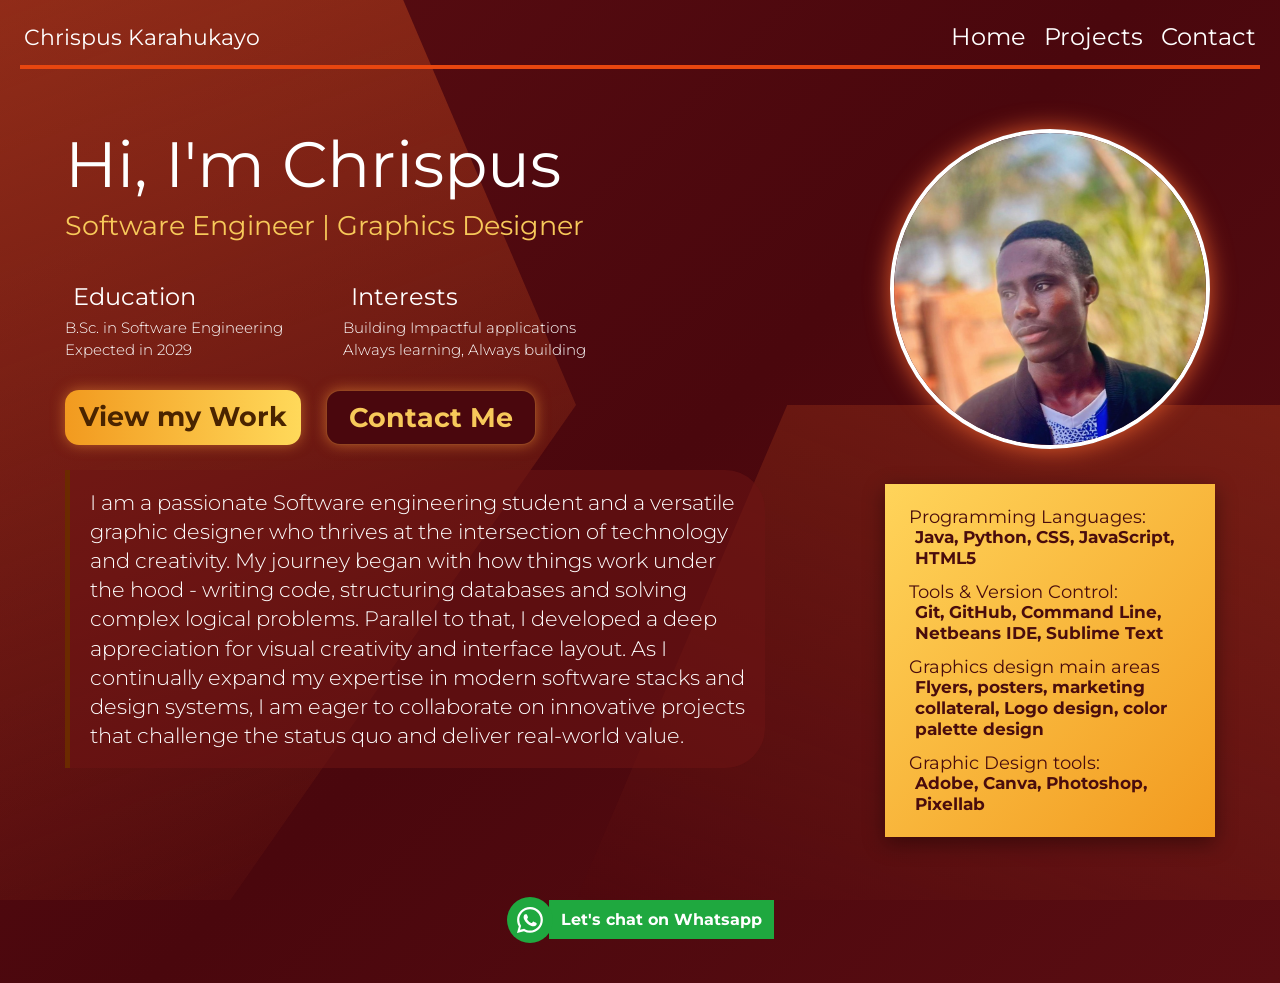
<file: index.html>
<!DOCTYPE html>
<html lang="en">
<head>

  <meta charset="UTF-8">
  <meta name="viewport" content="width=device-width, initial-scale=1.0">
  <title>Chrispus Karahukayo | Portfolio</title>

  <link rel="icon" type="image/png" href="C:\Users\AHSAN\Documents\portfolio\images/faviconn.png">

  <link rel="preconnect" href="https://fonts.googleapis.com">
  <link href="https://fonts.googleapis.com/css2?family=Montserrat:wght@300;400;500;700&display=swap" rel="stylesheet">
  <link rel="stylesheet" href="style.css">

  <link rel="icon" type="images/png" href="logo.png">

</head>
<body>

  <header class="navbar">
    <div class="logo">Chrispus Karahukayo</div>
    <nav>
      <a href="index.html">Home</a>
      <a href="projects.html">Projects</a>
      <a href="#contact">Contact</a>
    </nav>
  </header>

  <main class="hero">
    <section class="hero-left">
      <h1>Hi, I'm Chrispus</h1>
      <h2>Software Engineer | Graphics Designer</h2>

      <div class="info-row">
        <div class="info">
          <h3><span class="icon"></span> Education</h3>
          <p>B.Sc. in Software Engineering<br>Expected in 2029</p>
        </div>
        <div class="info">
          <h3><span class="icon"></span> Interests</h3>
          <p>Building Impactful applications<br>Always learning, Always building</p>
        </div>
      </div>

      <div class="buttons">
        <a href="projects.html" class="btn btn-gold">View my Work</a>
        <a href="#contact" class="btn btn-dark">Contact Me</a>
      </div>

      <div class="about">
        <p>
          I am a passionate Software engineering student and a versatile graphic
          designer who thrives at the intersection of technology and creativity.
          My journey began with how things work under the hood - writing code,
          structuring databases and solving complex logical problems. Parallel to
          that, I developed a deep appreciation for visual creativity and
          interface layout. As I continually expand my expertise in modern
          software stacks and design systems, I am eager to collaborate on
          innovative projects that challenge the status quo and deliver
          real-world value.
        </p>
      </div>
    </section>

    <aside class="hero-right">
      <img src="profilePic.jpg" alt="Chrispus Karahukayo" class="profile-pic">

      <div class="skills-card">
        <h4>Programming Languages:</h4>
        <p>Java, Python, CSS, JavaScript, HTML5</p>

        <h4>Tools &amp; Version Control:</h4>
        <p>Git, GitHub, Command Line, Netbeans IDE, Sublime Text</p>

        <h4>Graphics design main areas</h4>
        <p>Flyers, posters, marketing collateral, Logo design, color palette design</p>

        <h4>Graphic Design tools:</h4>
        <p>Adobe, Canva, Photoshop, Pixellab</p>
      </div>
    </aside>
  </main>

  <footer id="contact" class="footer">
    <!-- Replace 2567XXXXXXXX with your number: country code + number, no +, no spaces, no leading 0 -->
    <a class="whatsapp"
       href="https://wa.me/256708067861?text=Hello%20Chrispus%2C%20I%20saw%20your%20portfolio."
       target="_blank" rel="noopener">
      <span class="wa-icon">
        <svg viewBox="0 0 24 24" width="26" height="26" fill="#fff" aria-hidden="true">
          <path d="M20.5 3.5A11.8 11.8 0 0 0 12 0C5.4 0 .1 5.3.1 11.9c0 2.1.5 4.1 1.6 5.9L0 24l6.4-1.7a11.9 11.9 0 0 0 5.6 1.4c6.6 0 11.9-5.3 11.9-11.9 0-3.2-1.2-6.200-3.4-8.300zM12 21.700c-1.800 0-3.500-.5-5-1.400l-.4-.2-3.800 1 1-3.700-.2-.4a9.800 9.800 0 0 1-1.500-5.200C2.100 6.500 6.600 2.100 12 2.100c2.600 0 5.100 1 6.900 2.900a9.700 9.700 0 0 1 2.900 6.900c0 5.400-4.400 9.800-9.800 9.800zm5.400-7.300c-.3-.1-1.700-.8-2-.9-.3-.1-.5-.1-.7.100-.2.300-.8.900-.9 1.100-.2.200-.3.200-.6.100-.3-.1-1.200-.4-2.300-1.400-.8-.8-1.400-1.700-1.600-2-.2-.3 0-.4.100-.6l.4-.5c.1-.2.200-.3.300-.5.100-.2 0-.4 0-.5l-.9-2.200c-.2-.6-.5-.5-.7-.5h-.6c-.2 0-.5.100-.8.400-.3.300-1 1-1 2.500s1.100 2.900 1.200 3.100c.1.200 2.100 3.200 5.100 4.500.7.3 1.300.5 1.700.6.700.2 1.400.2 1.900.1.600-.1 1.700-.7 2-1.400.2-.7.2-1.300.2-1.400-.1-.1-.3-.2-.6-.3z"/>
        </svg>
      </span>
      <span class="wa-text">Let's chat on Whatsapp</span>
    </a>
  </footer>

</body>
</html>
</file>
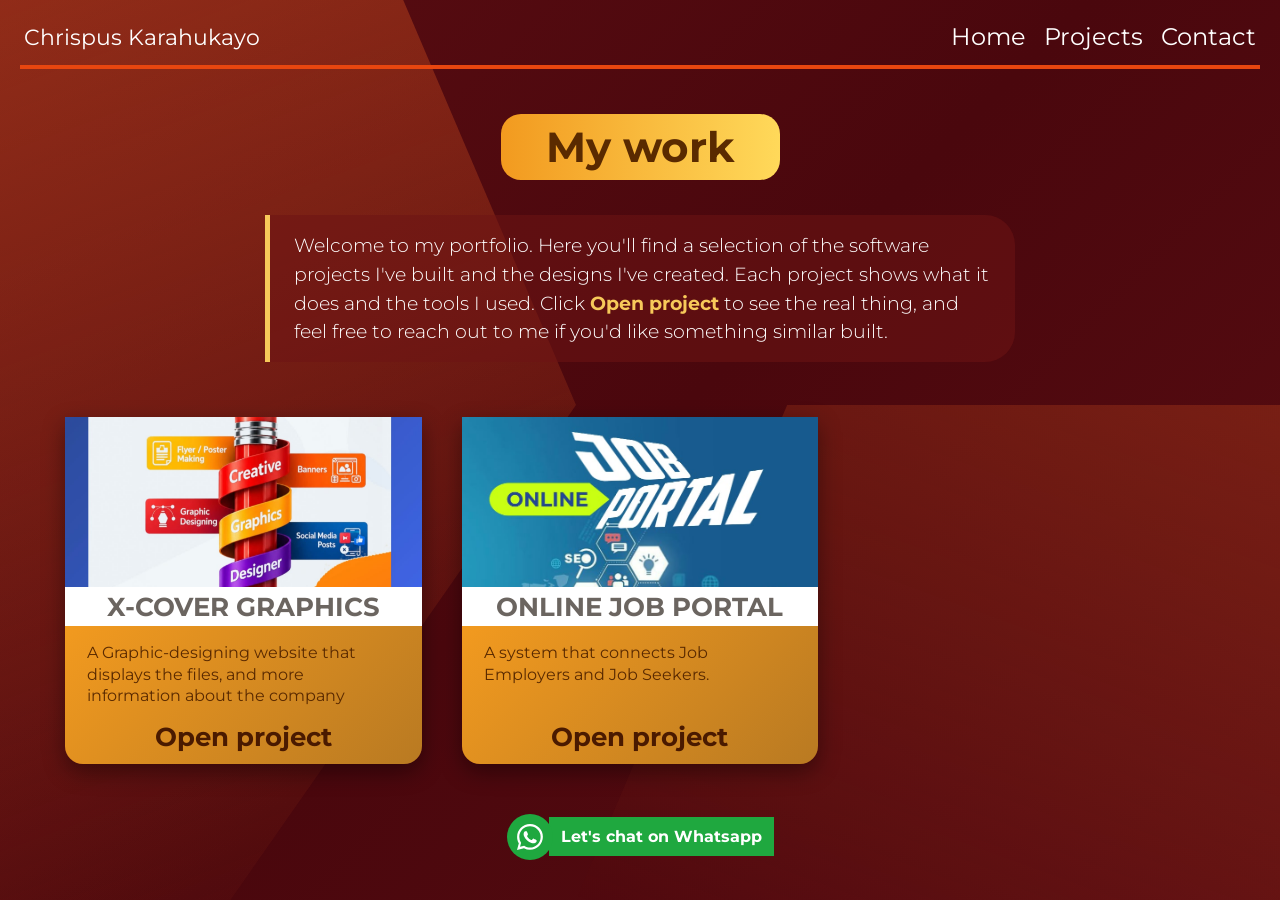
<file: projects.html>
<!DOCTYPE html>
<html lang="en">
<head>
  <meta charset="UTF-8">
  <meta name="viewport" content="width=device-width, initial-scale=1.0">
  <title>My Work | Chispus</title>

  <link rel="icon" type="image/png" href="C:\Users\AHSAN\Documents\portfolio\images/faviconn.png">

  <link rel="preconnect" href="https://fonts.googleapis.com">
  <link href="https://fonts.googleapis.com/css2?family=Montserrat:wght@300;400;500;700&display=swap" rel="stylesheet">
  <link rel="stylesheet" href="style.css">
</head>
<body>

  <header class="navbar">
    <div class="logo">Chrispus Karahukayo</div>
    <nav>
      <a href="index.html">Home</a>
      <a href="projects.html">Projects</a>
      <a href="index.html#contact">Contact</a>
    </nav>
  </header>

  <main class="work">
    <h1 class="work-title">My work</h1>
    <p class="work-intro">
  Welcome to my portfolio. Here you'll find a selection of the software projects
  I've built and the designs I've created. Each project shows what it does and
  the tools I used. Click <strong>Open project</strong> to see the real thing,
  and feel free to reach out to me if you'd like something similar built.
</p>
    <!-- Cards are generated by projects.js -->
    <section class="project-grid" id="projectGrid"></section>

    <button class="btn-more" id="moreBtn">View more projects</button>
  </main>

  <footer id="contact" class="footer">
    <!-- Use the same number as on the homepage -->
    <a class="whatsapp"
       href="https://wa.me/256708067861?text=Hello%20Chrispus%2C%20I%20saw%20your%20portfolio."
       target="_blank" rel="noopener">
      <span class="wa-icon">
        <svg viewBox="0 0 24 24" width="26" height="26" fill="#fff" aria-hidden="true">
          <path d="M20.5 3.5A11.8 11.8 0 0 0 12 0C5.4 0 .1 5.3.1 11.9c0 2.1.5 4.1 1.6 5.9L0 24l6.4-1.7a11.9 11.9 0 0 0 5.6 1.4c6.6 0 11.9-5.3 11.9-11.9 0-3.2-1.2-6.200-3.4-8.300zM12 21.700c-1.800 0-3.500-.5-5-1.400l-.4-.2-3.800 1 1-3.700-.2-.4a9.800 9.800 0 0 1-1.500-5.200C2.100 6.500 6.600 2.100 12 2.100c2.600 0 5.100 1 6.900 2.900a9.700 9.700 0 0 1 2.900 6.900c0 5.400-4.400 9.800-9.800 9.800zm5.400-7.300c-.3-.1-1.700-.8-2-.9-.3-.1-.5-.1-.7.100-.2.300-.8.900-.9 1.100-.2.200-.3.200-.6.100-.3-.1-1.200-.4-2.300-1.400-.8-.8-1.400-1.700-1.600-2-.2-.3 0-.4.100-.6l.4-.5c.1-.2.200-.3.300-.5.100-.2 0-.4 0-.5l-.9-2.200c-.2-.6-.5-.5-.7-.5h-.6c-.2 0-.5.100-.8.400-.3.300-1 1-1 2.500s1.100 2.900 1.200 3.100c.1.200 2.100 3.200 5.100 4.500.7.3 1.300.5 1.700.6.700.2 1.400.2 1.900.1.600-.1 1.700-.7 2-1.400.2-.7.2-1.300.2-1.400-.1-.1-.3-.2-.6-.3z"/>
        </svg>
      </span>
      <span class="wa-text">Let's chat on Whatsapp</span>
    </a>
  </footer>

  <script src="projects.js"></script>
</body>
</html>
</file>
<file: style.css>
* {
  margin: 0;
  padding: 0;
  box-sizing: border-box;
}

body {
  font-family: 'Montserrat', sans-serif;
  color: #fff;
  min-height: 100vh;
  background: linear-gradient(135deg, #5a0d12 0%, #4a070d 50%, #5a0d12 100%);
  position: relative;
  overflow-x: hidden;
}

/* Background hexagon shapes */
body::before,
body::after {
  content: "";
  position: fixed;
  z-index: -1;
  pointer-events: none;
}
body::before {
  top: 0; left: 0;
  width: 45%; height: 100%;
  background: linear-gradient(160deg, rgba(190, 70, 30, 0.55), rgba(90, 13, 18, 0));
  clip-path: polygon(0 0, 70% 0, 100% 45%, 40% 100%, 0 100%);
}
body::after {
  bottom: 0; right: 0;
  width: 55%; height: 55%;
  background: linear-gradient(200deg, rgba(190, 70, 30, 0.35), rgba(90, 13, 18, 0));
  clip-path: polygon(30% 0, 100% 0, 100% 100%, 0 100%);
}

/* ---------- Navbar ---------- */
.navbar {
  display: flex;
  justify-content: space-between;
  align-items: center;
  margin: 0 20px;
  padding: 22px 4px 14px;
  border-bottom: 4px solid #e8460f;
}
.logo {
  font-size: 1.4rem;
  font-weight: 400;
}
.navbar nav a {
  color: #fff;
  text-decoration: none;
  font-size: 1.5rem;
  margin-left: 14px;
  transition: color 0.2s;
}
.navbar nav a:hover {
  color: #ffd45a;
}

/* ---------- Hero ---------- */
.hero {
  display: flex;
  justify-content: space-between;
  gap: 40px;
  padding: 60px 50px 30px;
  max-width: 1250px;
  margin: 0 auto;
}
.hero-left {
  flex: 1;
  max-width: 700px;
}
.hero-left h1 {
  font-size: 4rem;
  font-weight: 400;
  line-height: 1.1;
}
.hero-left h2 {
  font-size: 1.7rem;
  font-weight: 400;
  color: #f7c95a;
  margin: 10px 0 40px;
}

.info-row {
  display: flex;
  gap: 60px;
  margin-bottom: 30px;
}
.info h3 {
  font-size: 1.5rem;
  font-weight: 400;
  display: flex;
  align-items: center;
  gap: 8px;
}
.info .icon { font-size: 1.6rem; }
.info p {
  font-size: 0.95rem;
  font-weight: 300;
  line-height: 1.4;
  margin-top: 6px;
}

/* Buttons */
.buttons {
  display: flex;
  gap: 25px;
  margin-bottom: 25px;
}
.btn {
  text-decoration: none;
  font-weight: 700;
  font-size: 1.7rem;
  padding: 10px 14px;
  border-radius: 14px;
  box-shadow: 0 0 14px rgba(255, 160, 60, 0.5);
  transition: transform 0.2s, box-shadow 0.2s;
}
.btn:hover {
  transform: translateY(-3px);
  box-shadow: 0 0 22px rgba(255, 180, 70, 0.9);
}
.btn-gold {
  background: linear-gradient(90deg, #f29a1f, #ffd95a);
  color: #4a2400;
}
.btn-dark {
  background: #4a070d;
  color: #f7c95a;
  padding: 10px 22px;
  border: 1px solid rgba(255, 160, 60, 0.4);
}

/* About box */
.about {
  background: rgba(110, 20, 20, 0.55);
  border-left: 5px solid #6b2a00;
  border-radius: 0 40px 40px 0;
  padding: 18px 20px 18px 20px;
}
.about p {
  font-size: 1.3rem;
  font-weight: 300;
  line-height: 1.4;
}

/* ---------- Right column ---------- */
.hero-right {
  width: 330px;
  display: flex;
  flex-direction: column;
  align-items: center;
  gap: 35px;
}
.profile-pic {
  width: 320px;
  height: 320px;
  object-fit: cover;
  border-radius: 50%;
  border: 4px solid #fff;
  box-shadow: 0 0 25px rgba(255, 110, 50, 0.8);
}

.skills-card {
  width: 100%;
  background: linear-gradient(135deg, #ffd45a, #f29a1f);
  color: #4a0d0d;
  padding: 22px 24px;
  box-shadow: 0 6px 20px rgba(0, 0, 0, 0.4);
}
.skills-card h4 {
  font-size: 1.1rem;
  font-weight: 400;
  margin-top: 12px;
}
.skills-card h4:first-child { margin-top: 0; }
.skills-card p {
  font-size: 1.05rem;
  font-weight: 700;
  line-height: 1.25;
  padding-left: 6px;
}

/* ---------- WhatsApp button ---------- */
.footer {
  display: flex;
  justify-content: center;
  padding: 30px 0 40px;
}
.whatsapp {
  display: flex;
  align-items: center;
  text-decoration: none;
  transition: transform 0.2s;
}
.whatsapp:hover { transform: scale(1.06); }
.wa-icon {
  width: 46px;
  height: 46px;
  background: #1fa83f;
  border-radius: 50%;
  display: flex;
  align-items: center;
  justify-content: center;
  z-index: 1;
}
.wa-text {
  background: #1fa83f;
  color: #fff;
  font-weight: 700;
  font-size: 1rem;
  padding: 10px 12px;
  margin-left: -4px;
}

/* ---------- Responsive ---------- */
@media (max-width: 950px) {
  .hero {
    flex-direction: column-reverse;
    align-items: center;
    padding: 40px 24px 20px;
  }
  .hero-right { width: 100%; max-width: 360px; }
  .hero-left h1 { font-size: 2.8rem; }
  .hero-left h2 { font-size: 1.3rem; }
  .about p { font-size: 1.05rem; }
}
@media (max-width: 600px) {
  .navbar { flex-direction: column; gap: 10px; }
  .navbar nav a { font-size: 1.2rem; margin: 0 8px; }
  .info-row { flex-direction: column; gap: 20px; }
  .buttons { flex-wrap: wrap; }
  .btn { font-size: 1.3rem; }
}

/* ---------- My work page ---------- */
.work {
  max-width: 1250px;
  margin: 0 auto;
  padding: 45px 50px 20px;
  text-align: center;
}
.work-title {
  display: inline-block;
  font-size: 2.6rem;
  font-weight: 700;
  color: #5a2a00;
  background: linear-gradient(90deg, #f29a1f, #ffd95a);
  padding: 8px 45px;
  border-radius: 20px;
  margin-bottom: 70px;
}

.project-grid {
  display: grid;
  grid-template-columns: repeat(auto-fill, minmax(290px, 1fr));
  gap: 40px;
  text-align: left;
}

.card {
  display: flex;
  flex-direction: column;
  border-radius: 0 0 18px 18px;
  overflow: hidden;
  box-shadow: 0 8px 22px rgba(0, 0, 0, 0.4);
  transition: transform 0.25s;
}
.card:hover { transform: translateY(-6px); }

.card img,
.photo-placeholder {
  width: 100%;
  height: 170px;
  object-fit: cover;
  background: #777;
  display: flex;
  align-items: center;
  justify-content: center;
  color: #ddd;
  font-size: 2rem;
  font-weight: 700;
}

.card h3 {
  background: #fff;
  color: #6b6560;
  font-size: 1.6rem;
  font-weight: 700;
  text-align: center;
  padding: 4px 10px;
}

.card-body {
  flex: 1;
  display: flex;
  flex-direction: column;
  justify-content: space-between;
  background: linear-gradient(135deg, #f29a1f, #b97a22);
  color: #5a2a00;
  padding: 16px 22px 12px;
}
.card-body p {
  font-size: 1rem;
  line-height: 1.35;
  margin-bottom: 14px;
}
.card-body a {
  align-self: center;
  color: #4a1a00;
  font-size: 1.6rem;
  font-weight: 700;
  text-decoration: none;
}
.card-body a:hover { text-decoration: underline; }

.btn-more {
  margin-top: 50px;
  font-family: inherit;
  font-size: 1.2rem;
  font-weight: 700;
  color: #4a1a00;
  background: linear-gradient(90deg, #f29a1f, #ffd95a);
  border: none;
  padding: 12px 22px;
  cursor: pointer;
  transition: transform 0.2s;
}
.btn-more:hover { transform: scale(1.05); }

@media (max-width: 600px) {
  .work { padding: 30px 20px; }
  .work-title { font-size: 2rem; margin-bottom: 40px; }
}

.work-intro {
  max-width: 750px;
  margin: -35px auto 55px;
  font-size: 1.2rem;
  font-weight: 300;
  line-height: 1.5;
  color: #fff;
  background: rgba(110, 20, 20, 0.55);
  border-left: 5px solid #f7c95a;
  border-radius: 0 30px 30px 0;
  padding: 16px 24px;
  text-align: left;
}
.work-intro strong {
  color: #f7c95a;
  font-weight: 700;
}

@media (max-width: 600px) {
  .work-intro { font-size: 1rem; margin: -15px auto 35px; }
}
</file>
